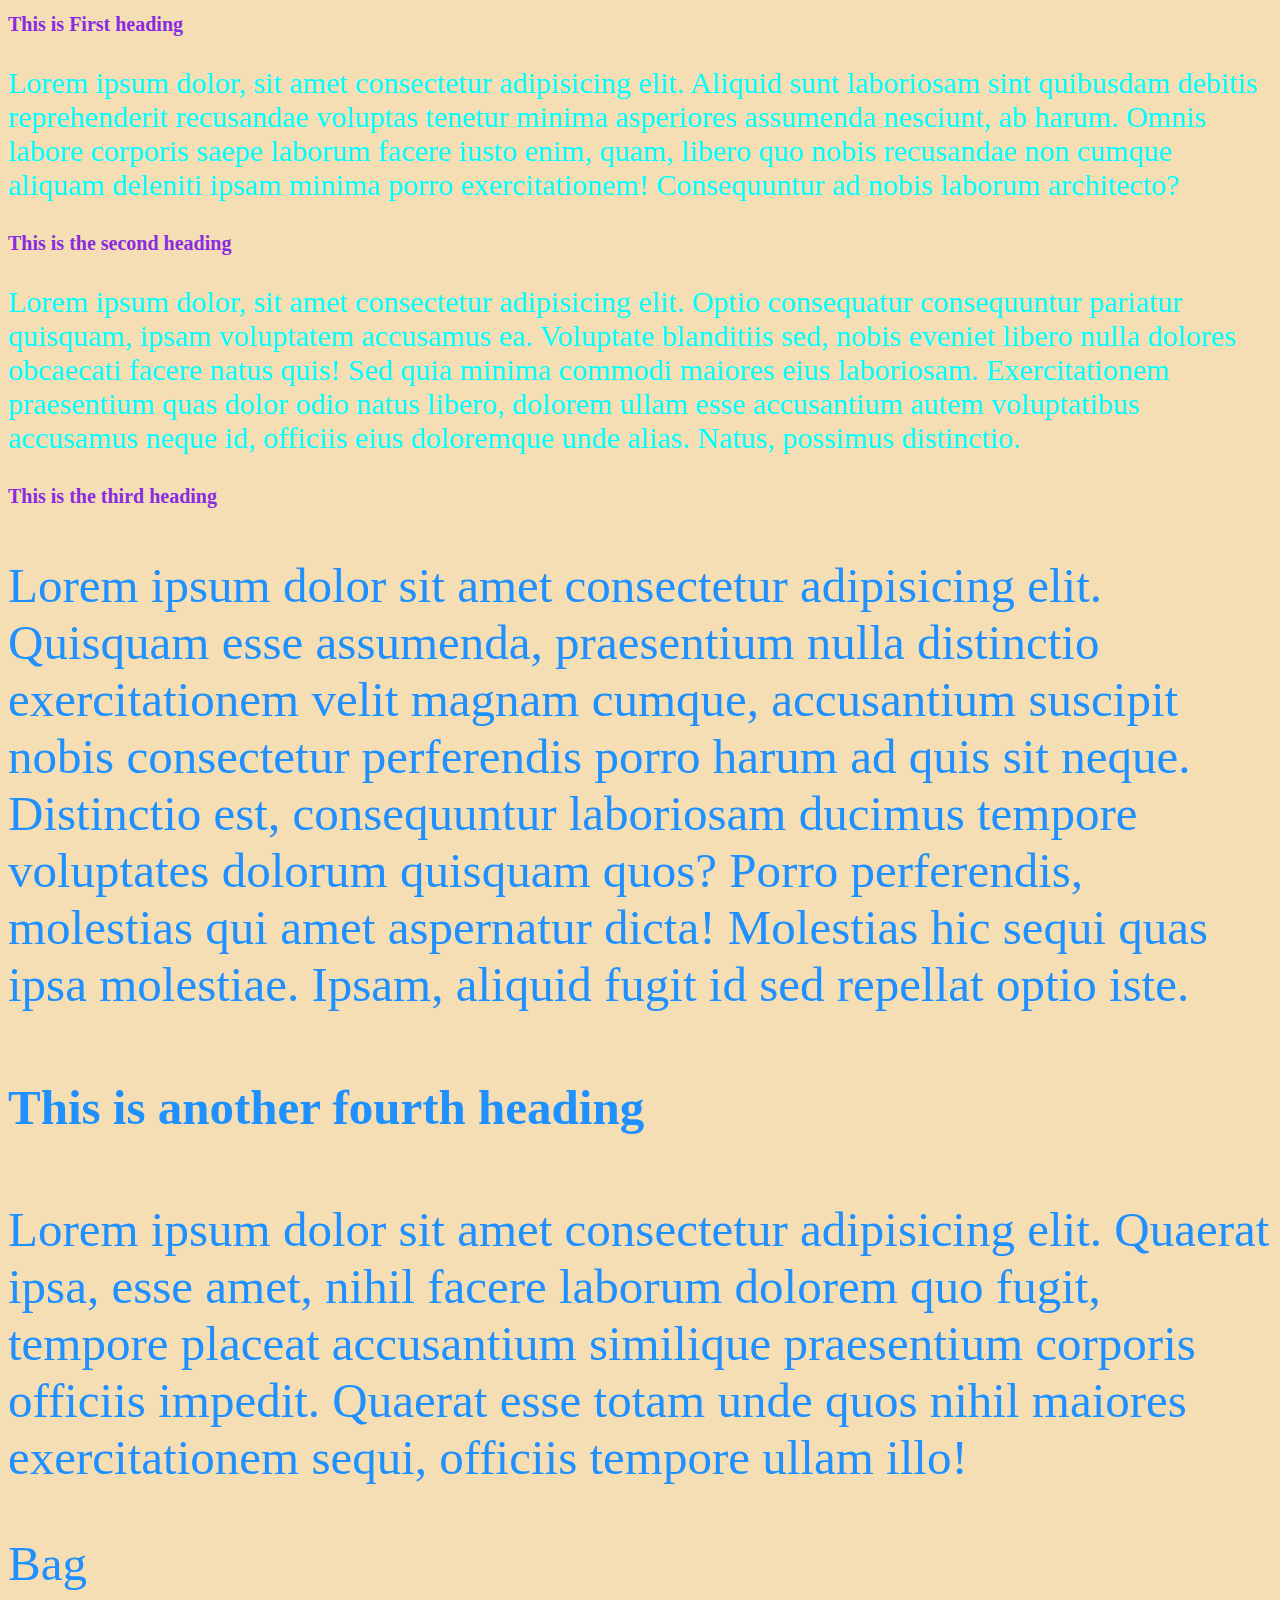
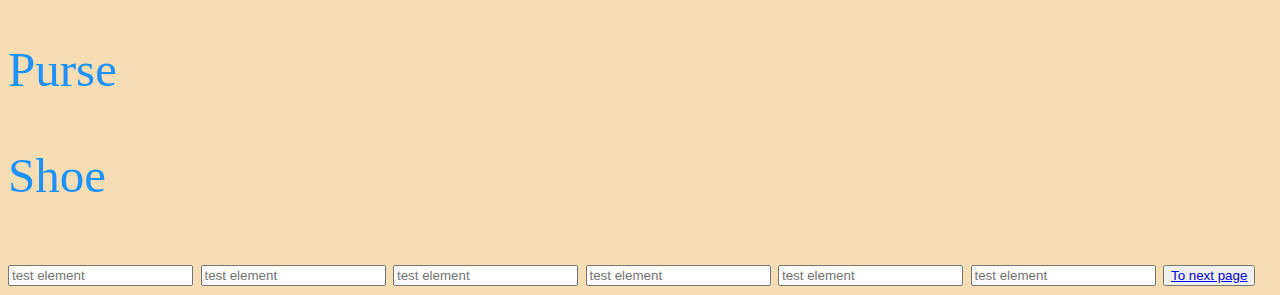
<file: index.html>
<!DOCTYPE html>
<html lang="en">

<head>
    <title>CSS PRACTICE</title>
    <link rel="stylesheet" text="text/css" href="style.css">
    <style>

    </style>
</head>

<body>
    <h1> This is First heading</h1>

    <p> Lorem ipsum dolor, sit amet consectetur adipisicing elit. Aliquid sunt laboriosam sint
        quibusdam debitis
        reprehenderit recusandae voluptas tenetur minima asperiores assumenda nesciunt, ab harum. Omnis labore corporis
        saepe laborum facere iusto enim, quam, libero quo nobis recusandae non cumque aliquam deleniti ipsam minima
        porro exercitationem! Consequuntur ad nobis laborum architecto?</p>

    <h1>This is the second heading</h1>

    <p>Lorem ipsum dolor, sit amet consectetur adipisicing elit. Optio consequatur consequuntur pariatur quisquam, ipsam
        voluptatem accusamus ea. Voluptate blanditiis sed, nobis eveniet libero nulla dolores obcaecati facere natus
        quis! Sed quia minima commodi maiores eius laboriosam. Exercitationem praesentium quas dolor odio natus libero,
        dolorem ullam esse accusantium autem voluptatibus accusamus neque id, officiis eius doloremque unde alias.
        Natus, possimus distinctio.</p>

    <div>
        <h1>This is the third heading</h1>

        <p>Lorem ipsum dolor sit amet consectetur adipisicing elit. Quisquam esse assumenda, praesentium nulla
            distinctio exercitationem velit magnam cumque, accusantium suscipit nobis consectetur perferendis porro
            harum ad quis sit neque. Distinctio est, consequuntur laboriosam ducimus tempore voluptates dolorum quisquam
            quos? Porro perferendis, molestias qui amet aspernatur dicta! Molestias hic sequi quas ipsa molestiae.
            Ipsam, aliquid fugit id sed repellat optio iste.</p>

        <h4>This is another fourth heading</h4>
        <p>Lorem ipsum dolor sit amet consectetur adipisicing elit. Quaerat ipsa, esse amet, nihil facere laborum
            dolorem quo fugit, tempore placeat accusantium similique praesentium corporis officiis impedit. Quaerat esse
            totam unde quos nihil maiores exercitationem sequi, officiis tempore ullam illo!</p>
    </div>

    <div class="First">
        <p>Bag</p>
    </div>
    <div class="second">
        <p class="red-font-color">Purse</p>
    </div>
    <div class="Third">
        <p>Shoe</p>
    </div>

    <input type="text" name="Weston" placeholder="test element">
    <input type="email" name="Car" rows="30" cols="60" placeholder="test element">
    <input type="text" rows="30" cols="60" placeholder="test element">
    <input type="number" rows="30" cols="60" placeholder="test element">
    <input type="text" rows="30" cols="60" placeholder="test element">
    <input type="email" name="Bag" rows="30" cols="60" placeholder="test element">

    <button type="button"><a href="./pagetwo.html">To next page</a></button>

</body>

</html>
</file>
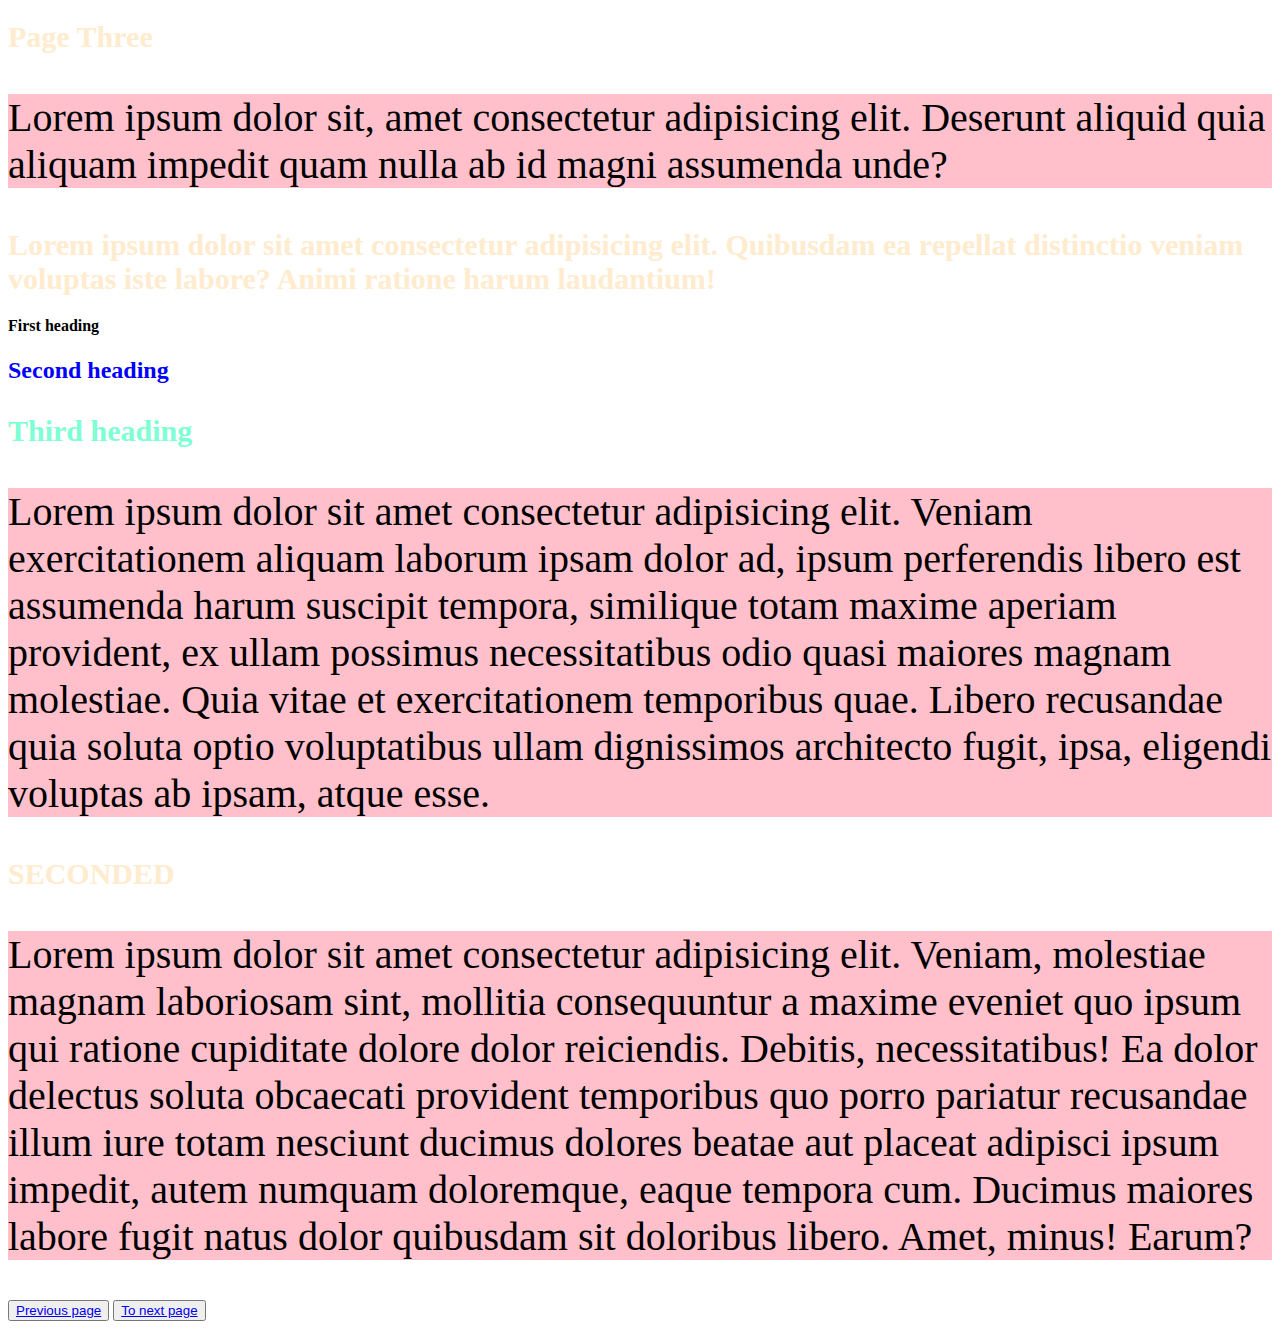
<file: pagethree.html>
<!DOCTYPE html>
<html lang="en">

<head>
    <meta charset="UTF-8">
    <meta http-equiv="X-UA-Compatible" content="IE=edge">
    <meta name="viewport" content="width=device-width, initial-scale=1.0">
    <title>Page Three</title>
    <style>
        h1 {
            color: blanchedalmond;
            font-size: 30px;
        }

        p {
            background-color: pink;
            font-size: 40px;
        }

        h2 {
            color: blue;
        }

        h3 {
            color: aquamarine;
            font-size: 30px;
        }
    </style>
</head>

<body>
    <h1>Page Three</h1>
    <p>Lorem ipsum dolor sit, amet consectetur adipisicing elit. Deserunt aliquid quia aliquam impedit quam nulla ab id
        magni assumenda unde?</p>

    <h1>Lorem ipsum dolor sit amet consectetur adipisicing elit. Quibusdam ea repellat distinctio veniam voluptas iste
        labore? Animi ratione harum laudantium!</h1>

    <h4>First heading</h4>
    <h2>Second heading</h2>
    <h3>Third heading</h3>

    <p>Lorem ipsum dolor sit amet consectetur adipisicing elit. Veniam exercitationem aliquam laborum ipsam dolor ad,
        ipsum perferendis libero est assumenda harum suscipit tempora, similique totam maxime aperiam provident, ex
        ullam possimus necessitatibus odio quasi maiores magnam molestiae. Quia vitae et exercitationem temporibus quae.
        Libero recusandae quia soluta optio voluptatibus ullam dignissimos architecto fugit, ipsa, eligendi voluptas ab
        ipsam, atque esse.</p>

    <h1>SECONDED</h1>

    <P>Lorem ipsum dolor sit amet consectetur adipisicing elit. Veniam, molestiae magnam laboriosam sint, mollitia
        consequuntur a maxime eveniet quo ipsum qui ratione cupiditate dolore dolor reiciendis. Debitis, necessitatibus!
        Ea dolor delectus soluta obcaecati provident temporibus quo porro pariatur recusandae illum iure totam nesciunt
        ducimus dolores beatae aut placeat adipisci ipsum impedit, autem numquam doloremque, eaque tempora cum. Ducimus
        maiores labore fugit natus dolor quibusdam sit doloribus libero. Amet, minus! Earum?</P>

    <button type="button"><a href="./pagetwo.html">Previous page</a> </button>
    <button type="button"><a href="./index.html">To next page</a></button>



</body>

</html>
</file>
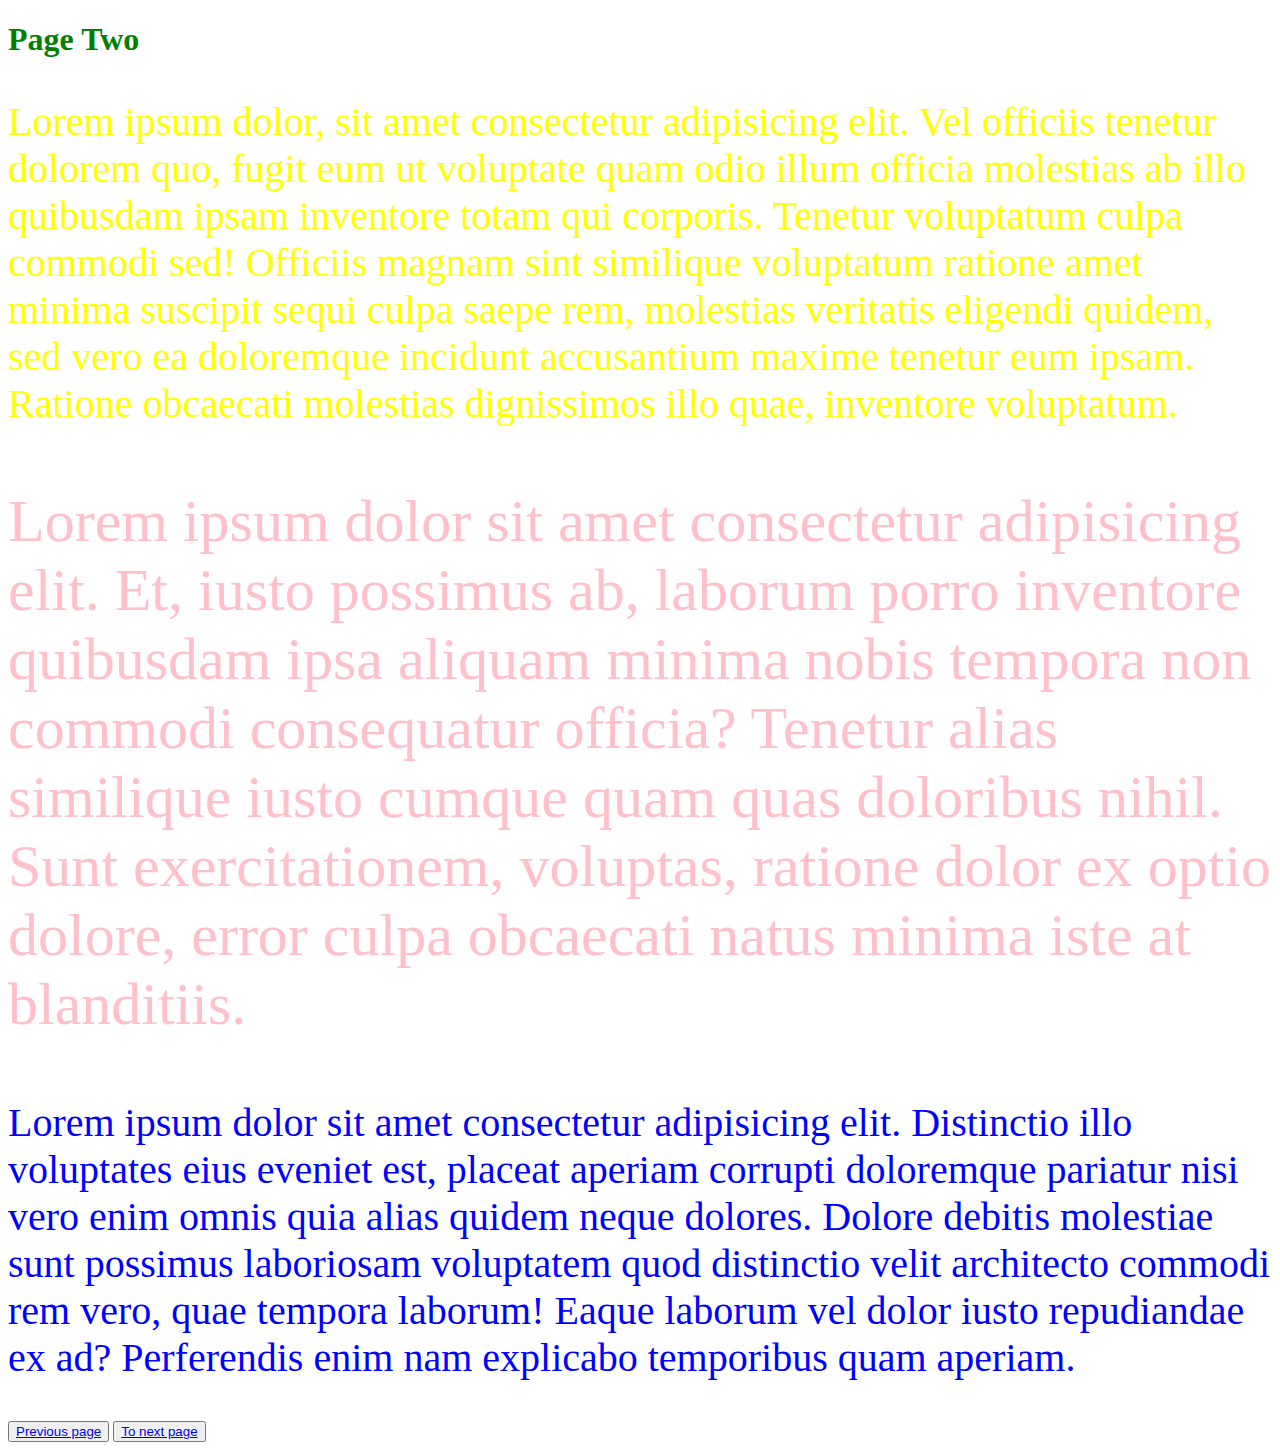
<file: pagetwo.html>
<!DOCTYPE html>
<html lang="en">

<head>
    <meta charset="UTF-8">
    <meta http-equiv="X-UA-Compatible" content="IE=edge">
    <meta name="viewport" content="width=device-width, initial-scale=1.0">
    <title>Page two</title>
</head>

<body>
    <h1 style="color: green;">Page Two</h1>
    <p style="color: yellow; font-size: 40px;">Lorem ipsum dolor, sit amet consectetur adipisicing elit. Vel officiis
        tenetur dolorem quo, fugit eum ut
        voluptate quam odio illum officia molestias ab illo quibusdam ipsam inventore totam qui corporis. Tenetur
        voluptatum culpa commodi sed! Officiis magnam sint similique voluptatum ratione amet minima suscipit sequi culpa
        saepe rem, molestias veritatis eligendi quidem, sed vero ea doloremque incidunt accusantium maxime tenetur eum
        ipsam. Ratione obcaecati molestias dignissimos illo quae, inventore voluptatum.</p>


    <p style="color: pink; font-size: 60px;">Lorem ipsum dolor sit amet consectetur adipisicing elit. Et, iusto possimus
        ab, laborum porro inventore quibusdam
        ipsa aliquam minima nobis tempora non commodi consequatur officia? Tenetur alias similique iusto cumque quam
        quas doloribus nihil. Sunt exercitationem, voluptas, ratione dolor ex optio dolore, error culpa obcaecati natus
        minima iste at blanditiis.</p>


    <p style="color: blue; font-size: 40px; ">Lorem ipsum dolor sit amet consectetur adipisicing elit. Distinctio illo
        voluptates eius eveniet est, placeat
        aperiam corrupti doloremque pariatur nisi vero enim omnis quia alias quidem neque dolores. Dolore debitis
        molestiae sunt possimus laboriosam voluptatem quod distinctio velit architecto commodi rem vero, quae tempora
        laborum! Eaque laborum vel dolor iusto repudiandae ex ad? Perferendis enim nam explicabo temporibus quam
        aperiam.</p>

    <button type="button"><a href="./index.html">Previous page</a></button>
    <button type="button"><a href="pagethree.html">To next page</a></button>

</body>

</html>
</file>
<file: style.css>
body {
    background-color: wheat; 
    color: aqua; 
    font-size: 30px;
}
div {
    color: dodgerblue;
    font-size: 49px;
}

h1 {
    color: blueviolet;
    font-size: 20px;
}
</file>
